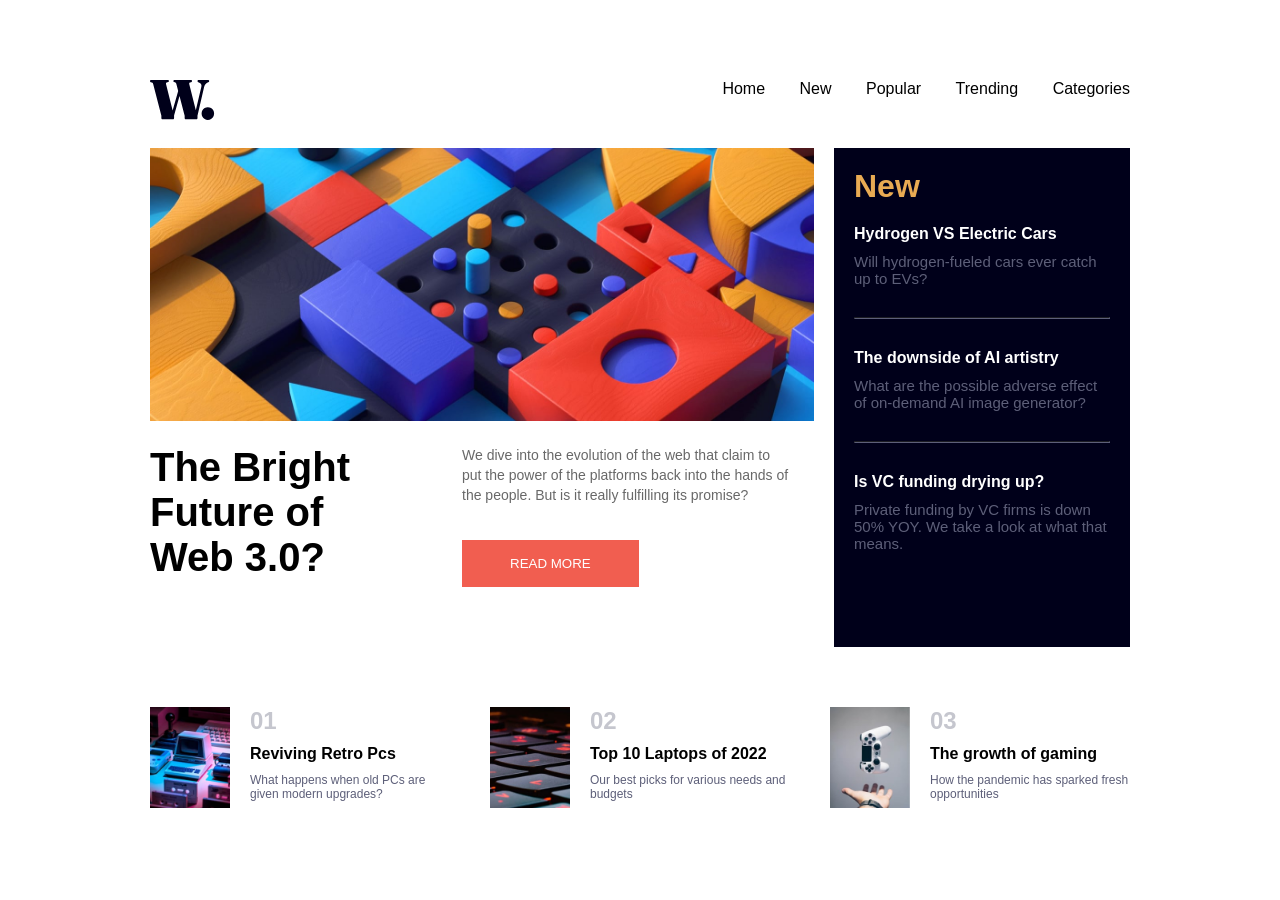
<file: home.html>
<!DOCTYPE html>
<html lang="en">
    <head>
        <title></title>
        <meta charset="UTF-8">
        <meta name="viewport" content="width=device-width, initial-scale=1">
        <link href="css/style.css" rel="stylesheet">
    </head>
    <body>

        <!-- header -->
        <div class="header">
            <span>
                <img src="/assets/images/logo.svg" alt="">
            </span>
            <menu>
                <a href="">Home</a>
                <a href="">New</a>
                <a href="">Popular</a>
                <a href="">Trending</a>
                <a href="">Categories</a>
            </menu>
        </div>
        <!-- finish header  -->

        <!-- hero -->
        <div class="full">
            <div class="first-content">
                <img class="image" src="/assets/images/image-web-3-desktop.jpg" alt="">
                <div class="content1">
                    <h1>The Bright Future of Web 3.0?</h1>
                    <div class="de">
                        <p>We dive into the evolution of the web that claim to put the power of the platforms back into the hands of the people. But is it really fulfilling its promise?</p>
                        <input class="button" type="submit" value="READ MORE">
                    </div>
                </div>
            </div>

            <div class="second-content">
                <div class="sidebar">
                    <h1>New</h1>
                    <h2>Hydrogen VS Electric Cars</h2>
                    <p>Will hydrogen-fueled cars ever catch up to EVs?</p>
                    <hr>

                    <h2>The downside of AI artistry</h2>
                    <p>What are the possible adverse effect of on-demand AI image generator?</p>
                    <hr>

                    <h2>Is VC funding drying up?</h2>
                    <p>Private funding by VC firms is down 50% YOY. We take a look at what that means.
                    </p>
                    
                </div>
            </div>

        </div>

        <!-- finish hero -->

        <!-- footer  -->

        <footer>
            <div class="footer">
                <img class="footer-img" src="/assets/images/image-retro-pcs.jpg" alt="">
                <div class="details">
                    <h1>01</h1>
                    <h2>Reviving Retro Pcs</h2>
                    <p>What happens when old PCs are given modern upgrades?</p>
                </div>
            </div>
            <div class="footer">
                <img class="footer-img" src="/assets/images/image-top-laptops.jpg" alt="">
                <div class="details">
                    <h1>02</h1>
                    <h2>Top 10 Laptops of 2022</h2>
                    <p>Our best picks for various needs and budgets</p>
                </div>
            </div>
            <div class="footer">
                <img class="footer-img" src="/assets/images/image-gaming-growth.jpg" alt="">
                <div class="details">
                    <h1>03</h1>
                    <h2>The growth of gaming</h2>
                    <p>How the pandemic has sparked fresh opportunities</p>
                </div>
            </div>
        </footer>
    
    </body>
</html>
</file>
<file: css/style.css>
* {
    margin: 0;
    padding: 0;
}


  @import url('https://fonts.googleapis.com/css2?family=Inter:wght@400;700;800&display=swap');

body{
    font-family: 'Inter', sans-serif;
    padding: 80px 150px;
}


.row1 a{
    text-decoration: none;
    color: black;
    margin-left: 20px;
}

.h1{
    font-weight: 800;
}

/* New test */

menu a{
    text-decoration: none;
    color: black;
    margin: 30px 0px 30px 30px;
}

menu a:hover{
    color: hsl(5, 85%, 63%)
}

.header{
    display: flex;
    justify-content: space-between;
    padding-bottom: 24px;
    /* padding: 50px 150px; */
}

.first-content{
    margin-right: 20px;
    width: 90vw;
}

.image{
    width: 100%;
    height: auto;
}

.content1{
    width: 50vw;
    display: flex;
    flex-direction: row;
    margin: 20px 0px;
    justify-content: space-between;
}

.content1 h1{
    font-size: 40px;
    font-weight:800;
    width: 600px;
    padding-right:100px;
}

.de p{
    font-size: 14px;
    line-height: 20px;
    width: auto;
    margin-bottom: 35px;
    color: #686868;
}

.full{
    display: flex;
    flex-direction: row;
    /* padding: 0px 150px 80px 150px; */
}

.sidebar{
    width: 20vw;
    padding: 20px;
    background-color: hsl(240, 100%, 5%);
    color: white;
    height: 100%;
    justify-content: space-between;
}

.sidebar h1{
    font-weight: 600;
    color: hsl(35, 77%, 62%);
    padding-bottom: 20px;
}

.sidebar h1:hover{
    color: hsl(35, 77%, 62%)
}

.sidebar h2{
    font-size:medium;
    font-weight: 600;
    cursor: pointer;
}

.sidebar h2:hover{
    color: hsl(35, 77%, 62%)
}

.sidebar p{
    font-size: 15px;
    color: hsl(236, 13%, 42%);
    margin-top: 10px;

}

hr{
    margin: 30px 0px;
    border-color: hsl(236, 13%, 42%);
}


.button{
    background-color: hsl(5, 85%, 63%);
    color: #ffffff;
    padding: 16px 48px;
    border-style: none;
}

.button:hover{
    background-color: hsl(240, 100%, 5%) ;
}

footer{
    display: flex;
    flex-direction: row;
    justify-content:space-between;
    margin-top: 100px;
}

.footer{
    display: flex;
    flex-direction: row;
    width: 300px;
}

.footer-img{
    width: 80px;
    /* height: 120px; */
    margin-right: 20px;
}

.details h1{
    color:hsl(233, 8%, 79%);
    font-size: 24px;
    font-weight:bold;
}

.details h2{
    font-size: 16px;
    font-weight: 800;
    margin: 10px 0px;
    width: 200px;
}

.details h2:hover{
    color: hsl(5, 85%, 63%);
    cursor: pointer;
}

.details p{
    color:hsl(236, 13%, 42%);
    font-size: 12px;
    font-weight:400;
}
</file>
